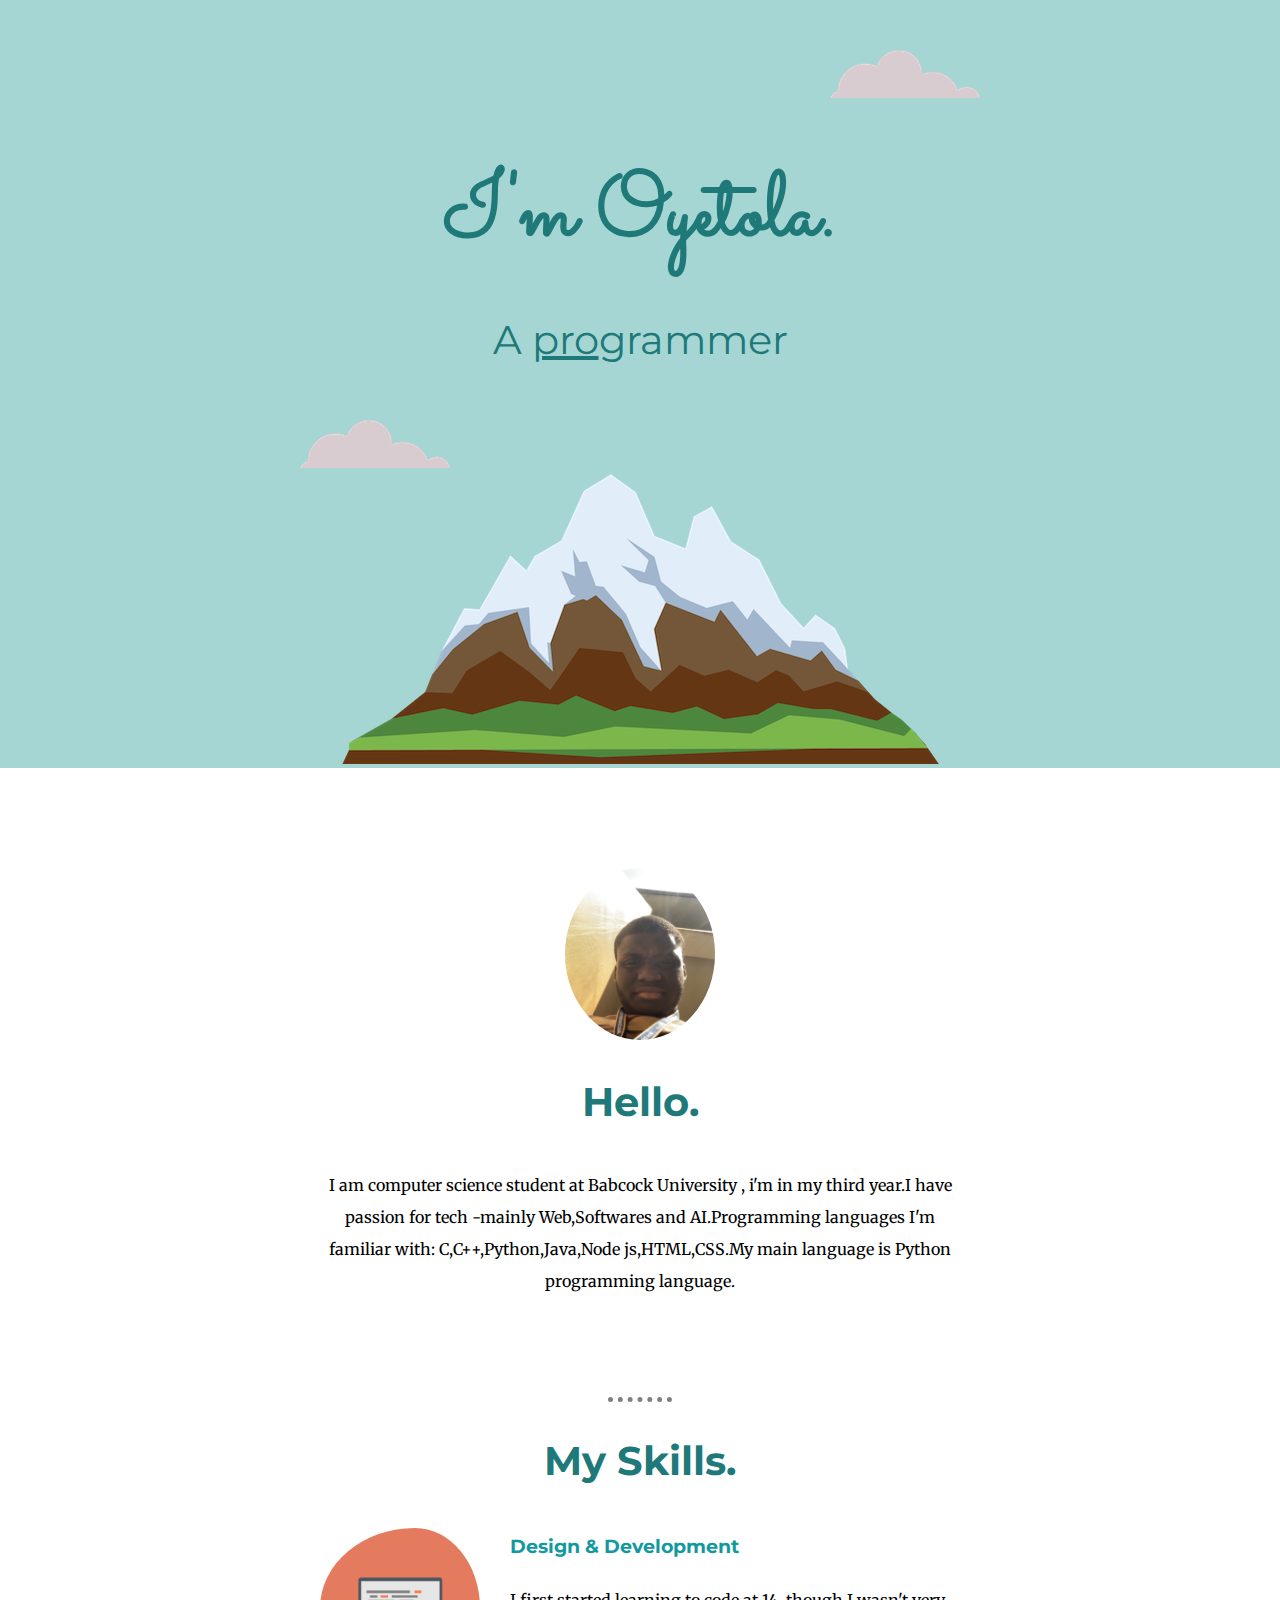
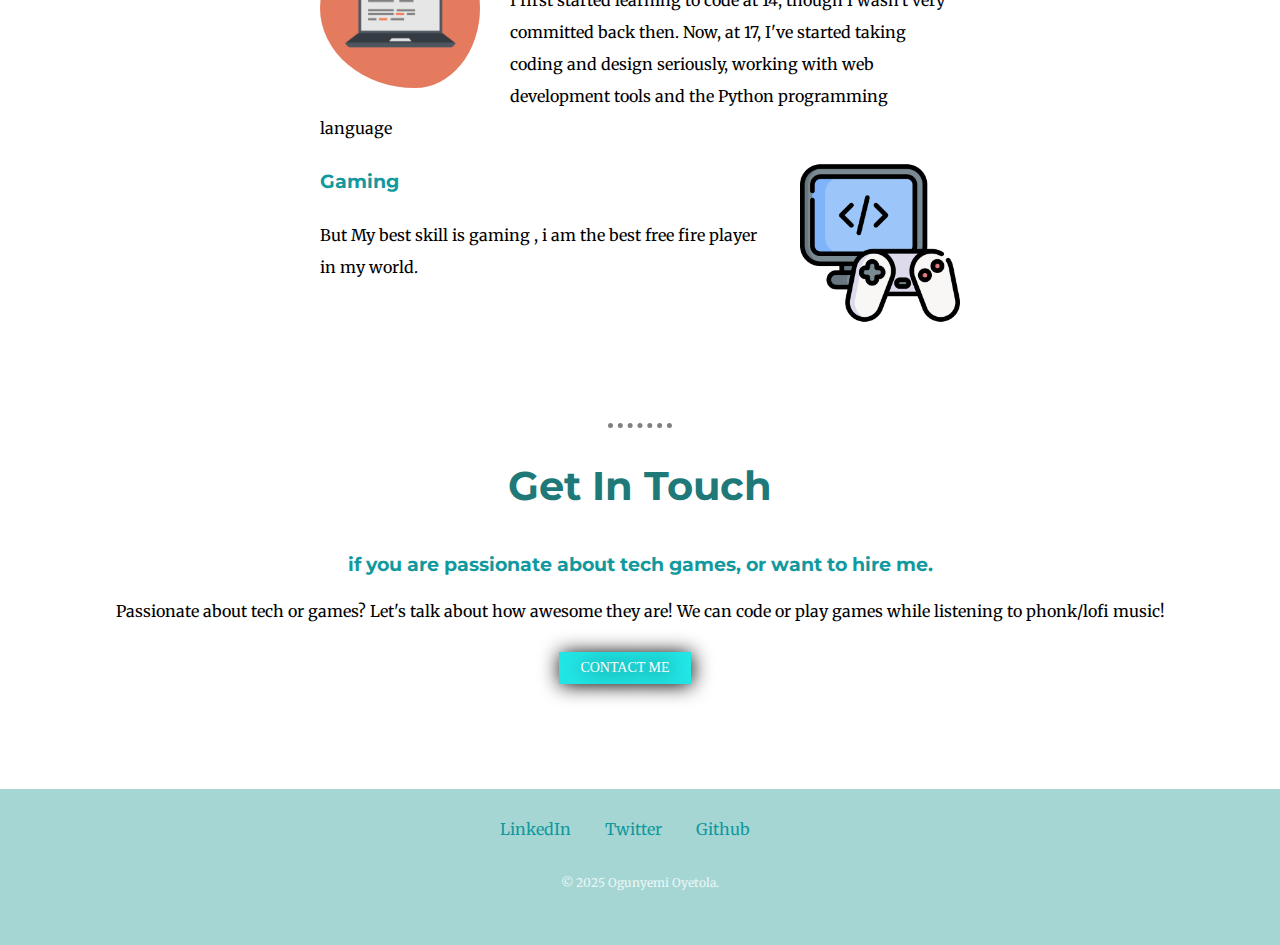
<file: index.html>
<!DOCTYPE html>
<html lang="en">
<head>
    <meta charset="UTF-8">
    <meta name="viewport" content="width=device-width, initial-scale=1.0">
    <title>Ogunyemi Oyetola</title>
    <link rel="stylesheet" href="css/styles.css">
    <link rel="icon" href="favicon.ico">
    <link rel="preconnect" href="https://fonts.googleapis.com">
    <link rel="preconnect" href="https://fonts.gstatic.com" crossorigin>
    <link href="https://fonts.googleapis.com/css2?family=Merriweather:ital,opsz,wght@0,18..144,300..900;1,18..144,300..900&family=Montserrat:ital,wght@0,100..900;1,100..900&family=Sacramento&display=swap" rel="stylesheet">
</head>
<body>
    <div class="top">
        <img class="upper_cloud" src="site images/cloud.png" alt="cloud image">
        <h1>I'm Oyetola.</h1>
        <h2 class="abt">A <span class="pro">pro</span>grammer</h2>
        <img class="bottom_cloud" src="site images/cloud.png" alt="cloud image">
        <img src="site images/mountain.png" alt="mountain image">
    </div>
    <div class="middle-container">
        <div class="profile">
            <img class="my_image" src="site images/myface.jpg" alt="my image">
            <h2>Hello.</h2>
            <p class="about-txt">I am computer science student at Babcock University , i'm in my third year.I have passion for tech -mainly Web,Softwares and AI.Programming languages I'm familiar with: C,C++,Python,Java,Node js,HTML,CSS.My main language is Python programming language.</p>
        </div>
        <hr>
        <div class="skills">
            <h2>My Skills.</h2>
            <div class="skill-row">
                <img class="skill_img" src="site images/computer.png" alt="coding image">
                <h3>Design & Development</h3>
                <p>I first started learning to code at 14, though I wasn't very committed back then. Now, at 17, I've started taking coding and design seriously, working with web development tools and the Python programming language </p>
            </div>
            <div class="skill-row">
                <img class="gaming_img" src="site images/game-development.png" alt="">
                <h3>Gaming</h3>
                <p  class="txt-clr">But My best skill is gaming , i am the best free fire player in my world.</p>
            </div>
        </div>
        <hr>
        <div class="contact-me">
            <h2 class="gheader">Get In Touch</h2>
            <h3>if you are passionate about tech games, or want to hire me.</h3>
            <p>Passionate about tech or games? Let's talk about how awesome they are! We can code or play games while listening to phonk/lofi music!</p>
            <a class="btn" href="mailto:ogunyemioyetola28@gmail.com">CONTACT ME</a>
        </div>
    </div>


    <div class="bottom-container">
        <a class="footer-link" href="https://www.linkedin.com/in/ogunyemi-oyetola -3758862bb/">LinkedIn</a>
        <a class="footer-link" href="https://twitter.com/">Twitter</a>
        <a class="footer-link" href="https://github.com/Oyetola2k18">Github</a>
        <p style="color: #EAF6F6;font-size: 0.75rem;padding: 20px 0;">© 2025 Ogunyemi Oyetola.</p>
    </div>
    
</body>
</html>
</file>
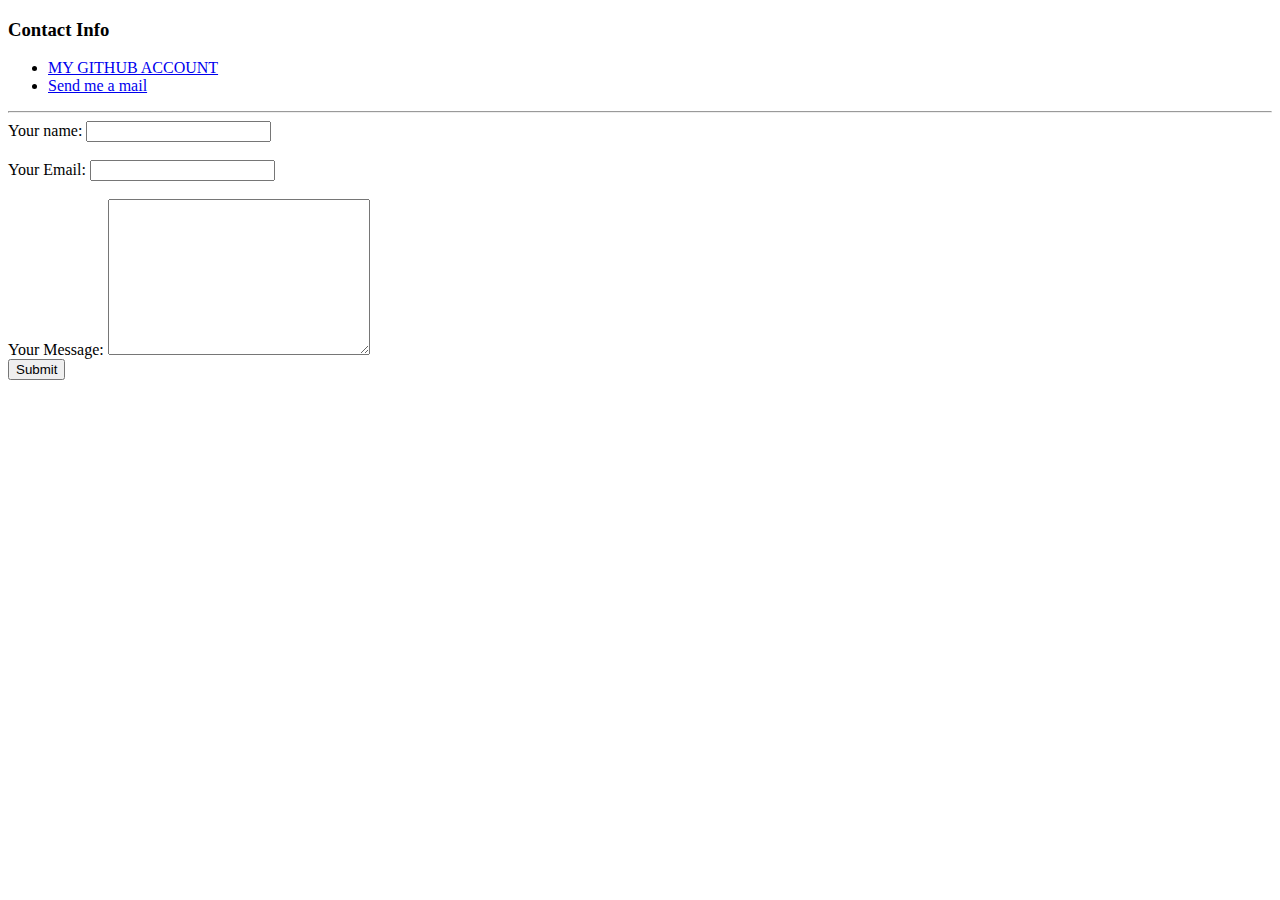
<file: contact-info.html>
<!DOCTYPE html>
<html lang="en">
<head>
    <meta charset="UTF-8">
    <meta name="viewport" content="width=device-width, initial-scale=1.0">
    <title>Document</title>
</head>
<body>
    <h3>Contact Info</h3>
    <ul>
        <li><a href="https://github.com/Oyetola2k18">MY GITHUB ACCOUNT</a></li>
        <li><a href="mailto:ogunyemioyetola28@gmail.com">Send me a mail</a></li>
    </ul>
    <hr>
    <form action="mailto:ogunyemioyetola28@gmail.com" method="post" enctype="text/plain">
        <label>Your name:</label>
        <input type="text" name="Yname" value=""><br>
        <br>
        <label>Your Email:</label>
        <input type="email" name="yemail"><br>
        <br>
        <label>Your Message:</label>
        <textarea name="ymessage" rows="10" cols="30"></textarea><br>
        <input type="submit">
    </form> 
</body>
</html>
</file>
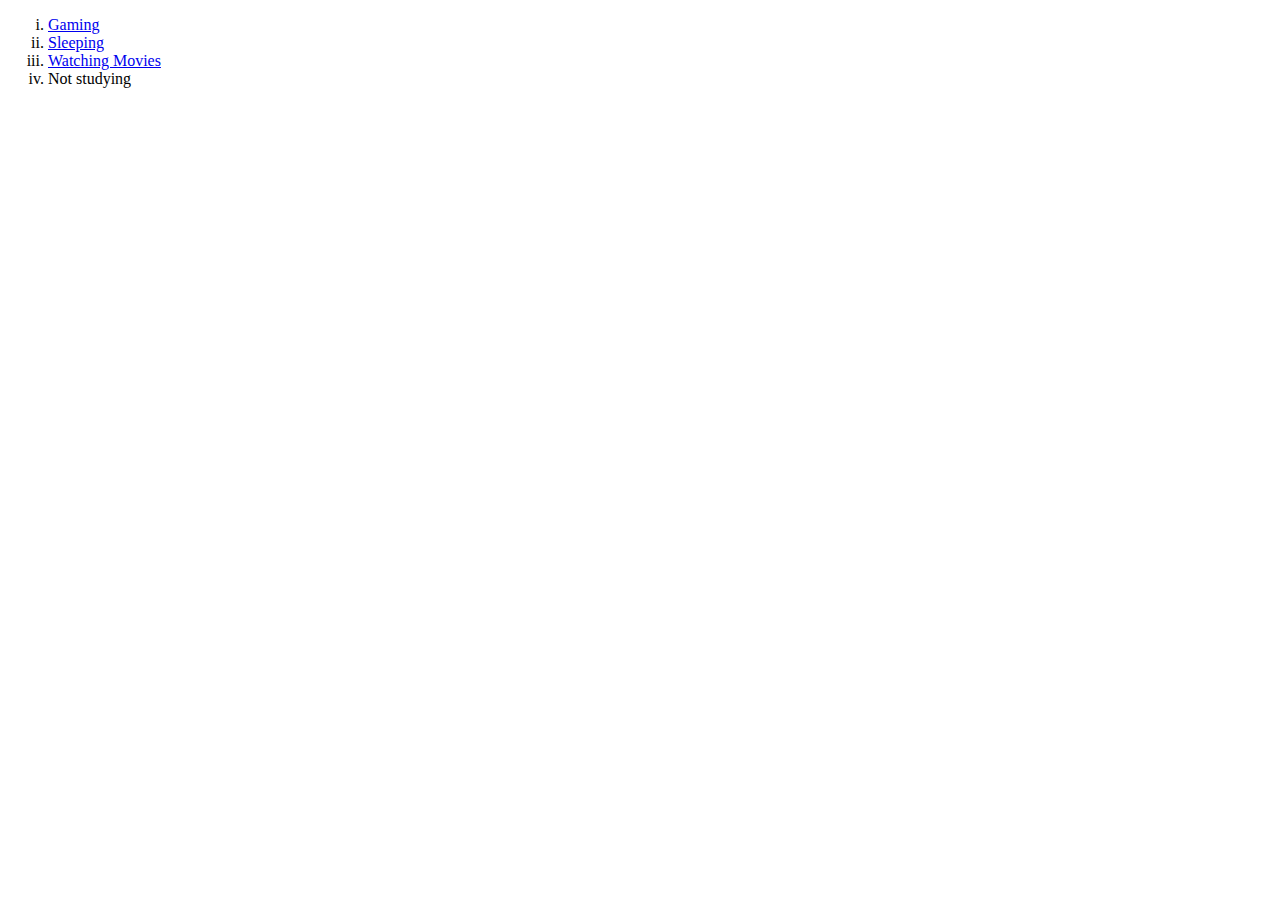
<file: myhobbies.html>
<!DOCTYPE html>
<html lang="en">
<head>
    <meta charset="UTF-8">
    <meta name="viewport" content="width=device-width, initial-scale=1.0">
    <title>Hobbies</title>
</head>
<body>
    <ol type="i">
        <li><a href="https://www.youtube.com/watch?v=50qgCqOzmhM&ab_channel=Zephlikesgames" target="_blank">Gaming</a></li>
        <li><a href="https://www.sleepfoundation.org/wp-content/uploads/2021/04/Best-Sleeping-Positions-.jpg" target="_blank">Sleeping</a></li>
        <li><a href="https://th.bing.com/th/id/R.df4c7b569d4ce6ed4f3c41dc9c9bd6e4?rik=ZeXjDKWpFRYS0Q&pid=ImgRaw&r=0" target="_blank">Watching Movies</a></li>
        <li>Not studying</li>
    </ol> 
</body>
</html>
</file>
<file: css/styles.css>
body{
    margin: 0;
    text-align: center;
    /* centering everything in a div */
    font-family: "Merriweather", serif;
}
h1{
    color: #207979;
    font-size: 5.625rem;
    /* width: 10%;
    margin: 0 auto; */
    /* the line above allows us to align any element that has its width set */
    font-family: "Sacramento", cursive;
    margin: 50px auto 0 auto;
    /* line-height: 2; */
}
h2{
    color: #207979;
    font-size:  2.5rem;
    font-family: "Montserrat", sans-serif;
    padding-bottom: 10px;
}
h3{
    color: #11999E;
    font-family: "Montserrat", sans-serif;
}
.top {
    background-color:#a5d6d3;
    position: relative;
    padding-top: 100px;
}
a{
    color: #11999E;
}
.abt{
    font-weight: normal;
}
.upper_cloud{
    position: absolute;
    right: 300px;
    top: 50px;

}
.bottom_cloud{
    position: absolute;
    left: 300px;
    bottom: 300px;
}
.my_image{
    width:150px;
    border-radius: 100%;
}
.skill_img{
    width: 25%;
    border-radius: 100%;
    margin: 0 auto;
    float: left;
    padding-right: 30px;
}
.skill-row{
    width: 50%;
    margin: auto;
    text-align: left;
    line-height: 2
}
.gaming_img{
    width: 25%;
    margin: 0;
    float: right;
    padding-left: 30px;
}
.middle-container{
    margin: 100px 0;

}
.bottom-container{
    margin-top: 13px;
    padding: 30px;
    margin-bottom: 0;
    background-color: #a5d6d3;
}
.pro{
    text-decoration: underline;
}
/* .txt-clr{
    clear: right;
} */

.btn {
   margin-top: 25px;
   border-radius: 0;
   height: 0;
   line-height: 0;
   color: #FFFFFF;
   font-family: Brush Script MT;
   width: 100px;
   font-size: 14px;
   font-weight: 100;
   padding: 16px;
   background-color: #22E5E5;
   -webkit-box-shadow: 1px 1px 20px 0 #000000;
   -moz-box-shadow: 1px 1px 20px 0 #000000;
   box-shadow: 1px 1px 20px 0 #000000;
   text-shadow: 1px 1px 20px #000000;
   border: solid #337FED 0;
   text-decoration: none;
   display: inline-block;
   cursor: pointer;
   text-align: center;
   margin-bottom: 5px;
}

.btn:hover {
   background: #207979;
   border: solid #207979 1px;
   border-radius: 0;
   text-decoration: none;
}
hr{
    margin-top: 100px;
    width: 50px auto;
    border-color: gray;
    border-style: dotted none none none;
    border-width: 5px;
    width: 5%;
}
a{
    text-decoration: none;
    margin-right: 30px
}
p{
    margin-bottom: 0;
    line-height: 2;
}
.about-txt{
    width: 50%;
    margin: 0 auto;
}
.skill-row::after {
    content: "";
    display: block;
    clear: both;
}

a:hover{
    color: #EAF6F6;
}
</file>
